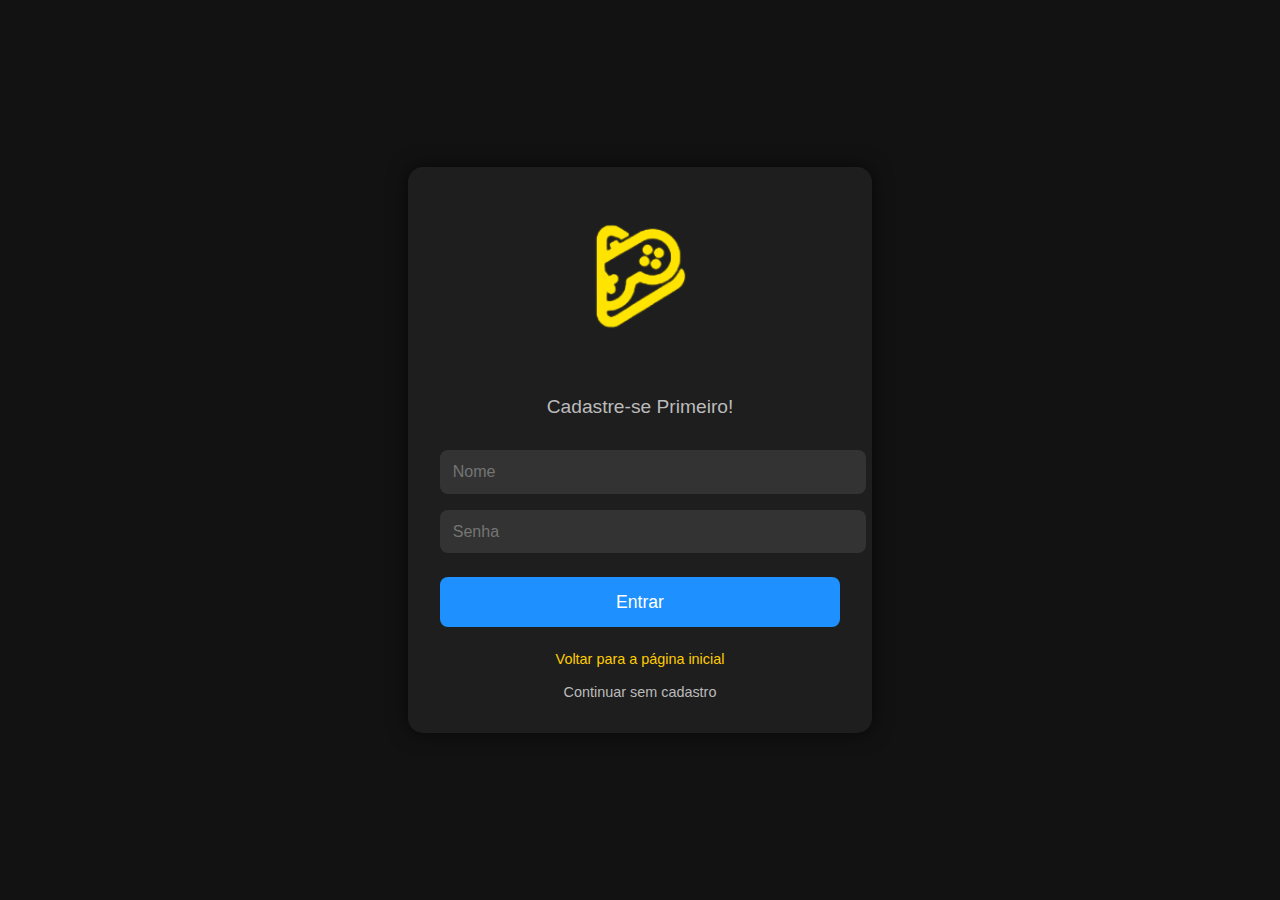
<file: index.html>
<!DOCTYPE html>
<html lang="en">
<head>
    <meta charset="UTF-8">
    <meta name="viewport" content="width=device-width, initial-scale=1.0">
    <title>PlayField - Cadastro</title>
    <style>
        body {
            margin: 0;
            font-family: 'Arial', sans-serif;
            background-color: #121212;
            color: #fff;
            display: flex;
            justify-content: center;
            align-items: center;
            height: 100vh;
        }
        .container {
            text-align: center;
            background-color: #1e1e1e;
            padding: 2rem;
            border-radius: 15px;
            box-shadow: 0 0 20px rgba(0, 0, 0, 0.6);
            width: 90%;
            max-width: 400px;
            transition: all 0.3s ease;
        }
        .container:hover {
            box-shadow: 0 0 25px rgba(255, 204, 0, 0.8);
        }
        .container img {
            width: 150px; 
            margin-bottom: 1.5rem;
        }
        .container p {
            font-size: 1.2rem;
            margin-bottom: 1.5rem;
            color: #bbb;
        }
        .container input {
            width: 100%;
            padding: 0.8rem;
            margin: 0.5rem 0;
            border: none;
            border-radius: 8px;
            font-size: 1rem;
            background-color: #333;
            color: #fff;
            transition: all 0.3s ease;
        }
        .container input:focus {
            outline: none;
            border: 2px solid #ffcc00;
            background-color: #444;
        }
        .container button {
            width: 100%;
            padding: 0.9rem;
            margin-top: 1rem;
            background-color: #1e90ff;
            color: #fff;
            border: none;
            border-radius: 8px;
            font-size: 1.1rem;
            cursor: pointer;
            transition: all 0.3s ease;
        }
        .container button:hover {
            background-color: #1c86e6;
            transform: scale(1.05);
        }
        .container button:active {
            transform: scale(0.98);
        }
        .back-link {
            margin-top: 1.5rem;
            display: inline-block;
            color: #ffcc00;
            text-decoration: none;
            font-size: 0.9rem;
            transition: all 0.3s ease;
        }
        .back-link:hover {
            text-decoration: underline;
            color: #e5a800;
        }
        .continue-link {
            margin-top: 1rem;
            display: inline-block;
            color: #bbb;
            font-size: 0.9rem;
            text-decoration: none;
            transition: all 0.3s ease;
        }
        .continue-link:hover {
            color: #ffcc00;
            text-decoration: underline;
        }
    </style>
</head>
<body>
    <div class="container">
        <img src="logo.png" alt="Logo PlayField"> 
        <p>Cadastre-se Primeiro!</p>
        <input type="text" id="name" placeholder="Nome" required>
        <input type="password" id="password" placeholder="Senha" required>
        <button id="register">Entrar</button>
        <a href="index.html" class="back-link">Voltar para a página inicial</a>
        <br>
        <a href="catalogo-de-jogos.html" class="continue-link">Continuar sem cadastro</a>
    </div>

    <script>
        document.getElementById('register').addEventListener('click', () => {
            const name = document.getElementById('name').value.trim();
            const password = document.getElementById('password').value.trim();

            if (!name || !password) {
                alert('Por favor, preencha todos os campos.');
                return;
            }

            localStorage.setItem('playfieldUserName', name);
            localStorage.setItem('playfieldUserPassword', password);

            alert('Cadastro realizado com sucesso!');
            window.location.href = 'catalogo-de-jogos.html';
        });
    </script>
</body>
</html>
</file>
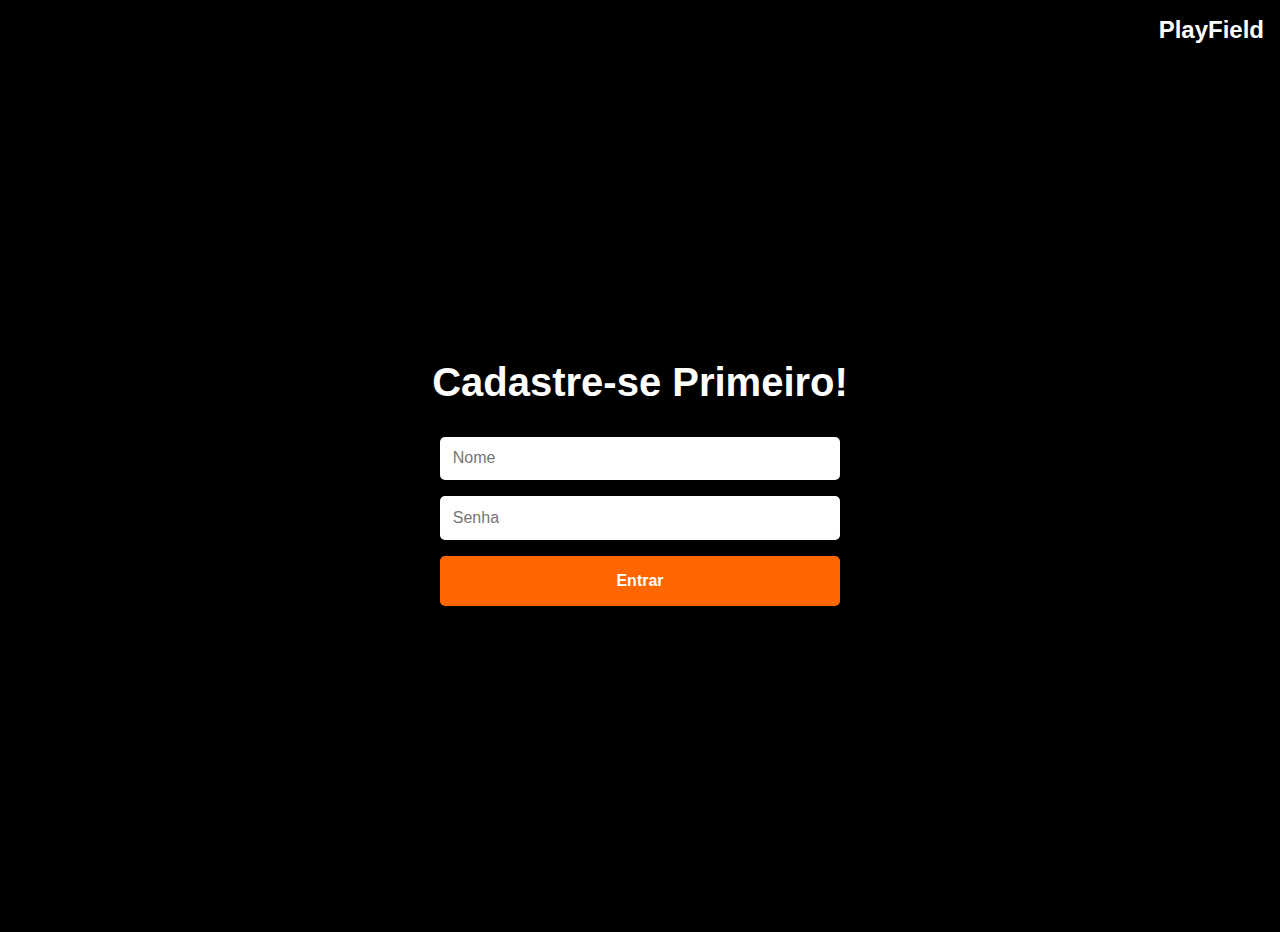
<file: cadastro.html>
<!DOCTYPE html>
<html lang="en">
<head>
    <meta charset="UTF-8">
    <meta name="viewport" content="width=device-width, initial-scale=1.0">
    <title>PlayField - Cadastro</title>
    <style>
        body {
            margin: 0;
            font-family: Arial, sans-serif;
            background-color: #000;
            color: #fff;
            display: flex;
            flex-direction: column;
            justify-content: center;
            align-items: center;
            height: 100vh;
            padding: 1rem;
        }
        .header {
            position: absolute;
            top: 1rem;
            right: 1rem;
            font-size: 1.5rem;
            font-weight: bold;
        }
        h2 {
            font-size: 2.5rem;
            margin-bottom: 2rem;
        }
        form {
            display: flex;
            flex-direction: column;
            gap: 1rem;
            width: 100%;
            max-width: 400px;
        }
        input {
            padding: 0.8rem;
            font-size: 1rem;
            border: none;
            border-radius: 5px;
        }
        button {
            padding: 1rem;
            font-size: 1rem;
            font-weight: bold;
            color: #fff;
            background-color: #ff6600;
            border: none;
            border-radius: 5px;
            cursor: pointer;
            transition: background-color 0.3s;
        }
        button:hover {
            background-color: #ffa500;
        }
    </style>
</head>
<body>
    <div class="header">PlayField</div>
    <h2>Cadastre-se Primeiro!</h2>
    <form id="registerForm">
        <input type="text" id="name" placeholder="Nome" required>
        <input type="password" id="password" placeholder="Senha" required>
        <button type="submit">Entrar</button>
    </form>

    <script>
        const form = document.getElementById('registerForm');

        form.addEventListener('submit', (e) => {
            e.preventDefault();
            const name = document.getElementById('name').value;
            const password = document.getElementById('password').value;

            // Salvando dados localmente
            localStorage.setItem('playfieldUserName', name);
            localStorage.setItem('playfieldUserPassword', password);

            // Redirecionar para o catálogo
            window.location.href = "catalogo.html";
        });
    </script>
</body>
</html>
</file>
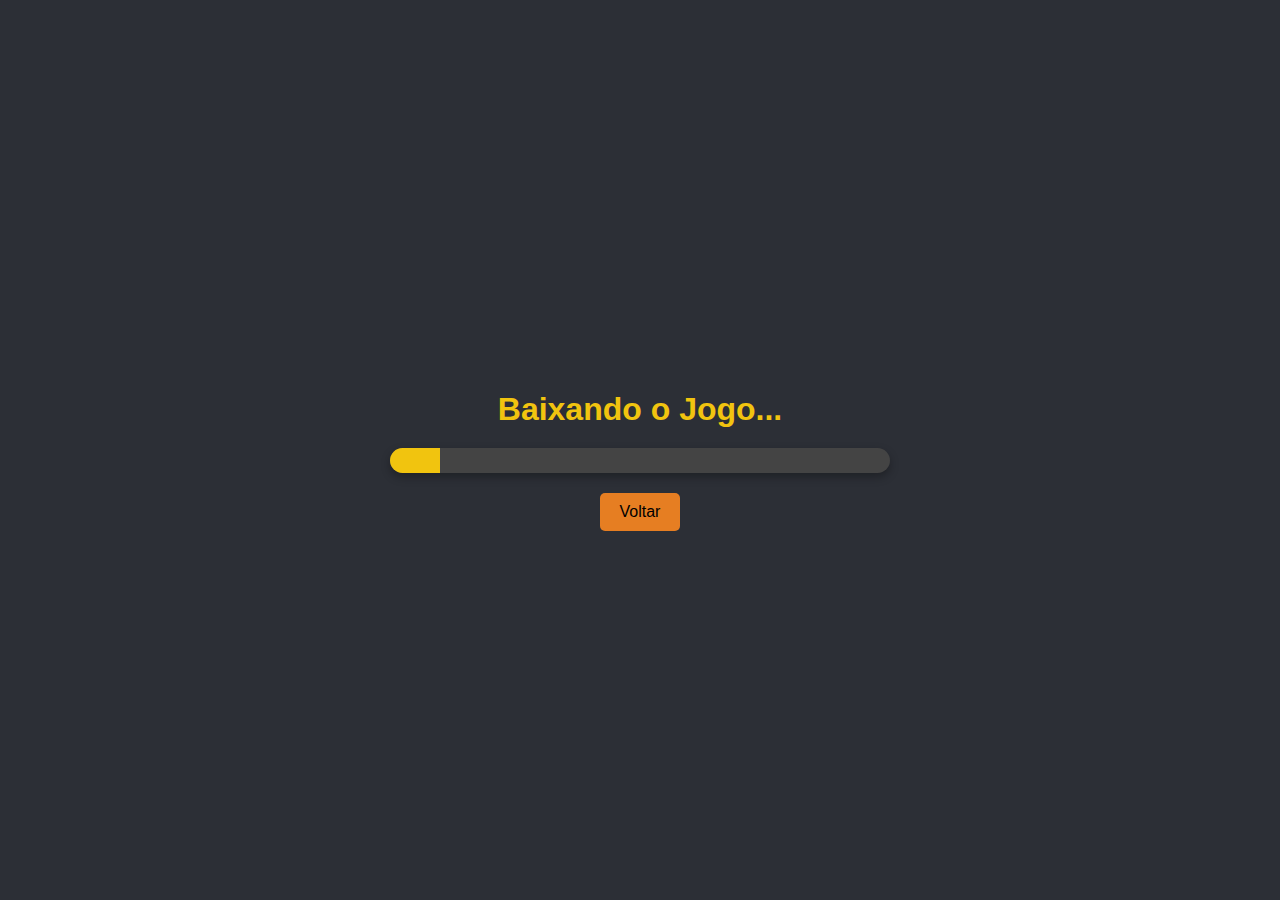
<file: download.html>
<!DOCTYPE html>
<html lang="en">
<head>
    <meta charset="UTF-8">
    <meta name="viewport" content="width=device-width, initial-scale=1.0">
    <title>Download - PlayField</title>
    <style>
        /* Estilos Gerais */
        body {
            margin: 0;
            font-family: 'Arial', sans-serif;
            background-color: #2C2F36;
            color: #fff;
            display: flex;
            flex-direction: column;
            justify-content: center;
            align-items: center;
            height: 100vh;
        }

        h1 {
            margin-bottom: 20px;
            color: #f1c40f;
        }

        /* Barra de Progresso */
        .progress-container {
            width: 80%;
            max-width: 500px;
            background-color: #444;
            border-radius: 25px;
            overflow: hidden;
            box-shadow: 0 4px 10px rgba(0, 0, 0, 0.3);
        }

        .progress-bar {
            height: 25px;
            width: 0;
            background-color: #f1c40f;
            transition: width 0.5s ease-in-out;
        }

        /* Botão de Voltar */
        .back-button {
            margin-top: 20px;
            padding: 10px 20px;
            background-color: #e67e22;
            color: #000;
            border: none;
            border-radius: 5px;
            cursor: pointer;
            font-size: 1rem;
            transition: background-color 0.3s ease;
        }

        .back-button:hover {
            background-color: #d35400;
        }
    </style>
</head>
<body>
    <h1>Baixando o Jogo...</h1>
    <div class="progress-container">
        <div class="progress-bar" id="progress-bar"></div>
    </div>
    <button class="back-button" onclick="goBack()">Voltar</button>

    <script>
        const progressBar = document.getElementById('progress-bar');
        let progress = 0;

        // Simula o progresso do download
        function simulateDownload() {
            if (progress < 100) {
                progress += 5; // Aumenta o progresso em 5%
                progressBar.style.width = progress + '%';
                setTimeout(simulateDownload, 500); // Atualiza a cada 500ms
            } else {
                alert('Download concluído!');
            }
        }

        // Redireciona para a página anterior
        function goBack() {
            window.history.back();
        }

        // Inicia o progresso ao carregar a página
        window.onload = simulateDownload;
    </script>
</body>
</html>
</file>
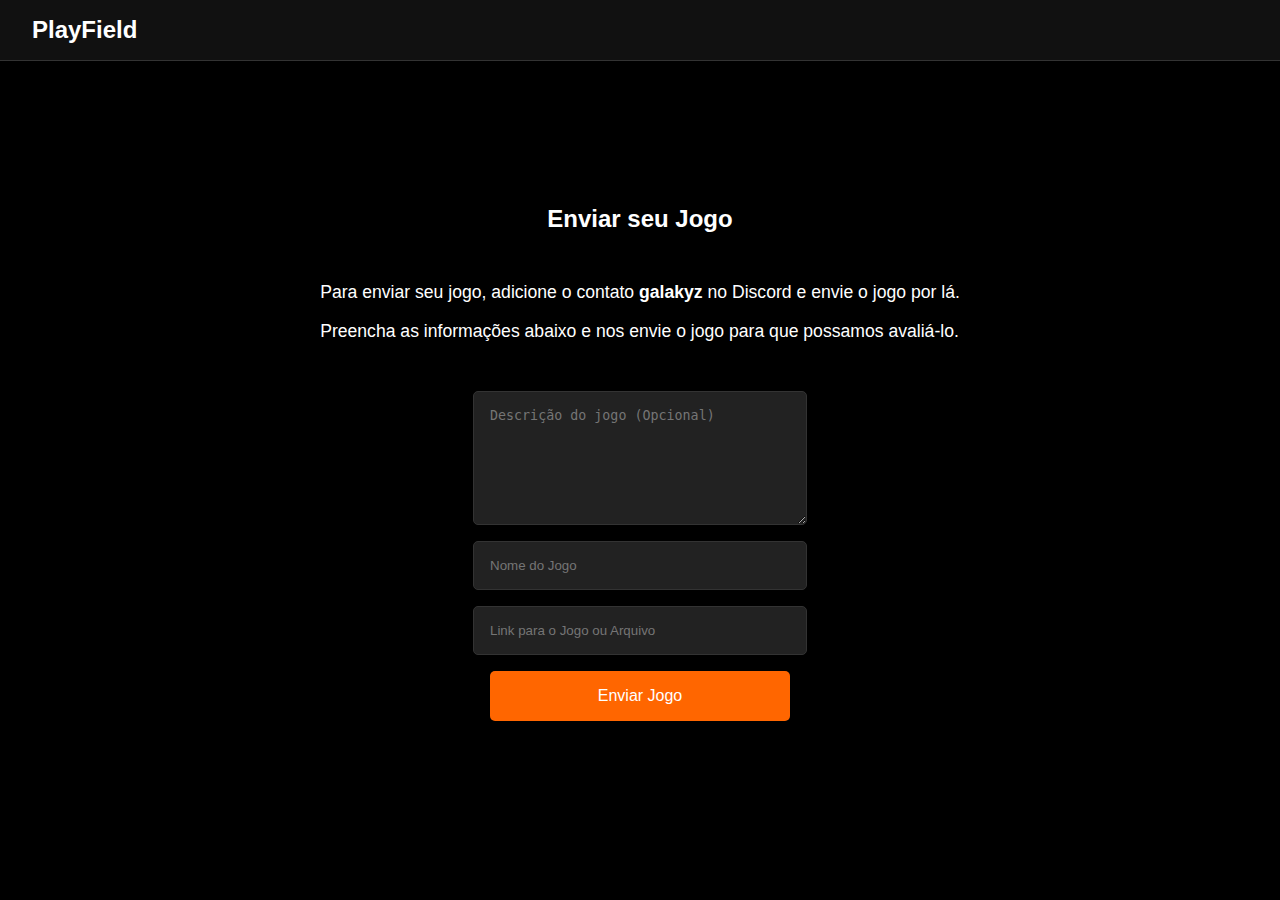
<file: enviar-jogo.html>
<!DOCTYPE html>
<html lang="en">
<head>
    <meta charset="UTF-8">
    <meta name="viewport" content="width=device-width, initial-scale=1.0">
    <title>PlayField - Enviar Jogo</title>
    <style>
        body {
            margin: 0;
            font-family: Arial, sans-serif;
            background-color: #000;
            color: #fff;
        }
        .header {
            display: flex;
            justify-content: space-between;
            align-items: center;
            padding: 1rem 2rem;
            background-color: #111;
            border-bottom: 1px solid #333;
        }
        .header h1 {
            margin: 0;
            font-size: 1.5rem;
        }
        .form-container {
            display: flex;
            flex-direction: column;
            justify-content: center;
            align-items: center;
            height: 80vh;
            padding: 2rem;
        }
        .form-container h2 {
            margin-bottom: 2rem;
        }
        .form-container textarea {
            width: 300px;
            padding: 1rem;
            margin-bottom: 1rem;
            border-radius: 5px;
            border: 1px solid #333;
            background-color: #222;
            color: #fff;
            min-height: 100px;
        }
        .form-container input {
            width: 300px;
            padding: 1rem;
            margin-bottom: 1rem;
            border-radius: 5px;
            border: 1px solid #333;
            background-color: #222;
            color: #fff;
        }
        .form-container button {
            width: 300px;
            padding: 1rem;
            background-color: #ff6600;
            border: none;
            border-radius: 5px;
            color: white;
            font-size: 1rem;
            cursor: pointer;
        }
        .form-container button:hover {
            background-color: #e65c00;
        }
        .instructions {
            margin-bottom: 2rem;
            font-size: 1.1rem;
        }
    </style>
</head>
<body>
    <div class="header">
        <h1>PlayField</h1>
    </div>

    <div class="form-container">
        <h2>Enviar seu Jogo</h2>
        <div class="instructions">
            <p>Para enviar seu jogo, adicione o contato <strong>galakyz</strong> no Discord e envie o jogo por lá.</p>
            <p>Preencha as informações abaixo e nos envie o jogo para que possamos avaliá-lo.</p>
        </div>

        <textarea id="gameDescription" placeholder="Descrição do jogo (Opcional)"></textarea>
        <input type="text" id="gameName" placeholder="Nome do Jogo" required>
        <input type="text" id="gameLink" placeholder="Link para o Jogo ou Arquivo" required>
        <button id="submitGame">Enviar Jogo</button>
    </div>

    <script>
        const gameDescription = document.getElementById('gameDescription');
        const gameName = document.getElementById('gameName');
        const gameLink = document.getElementById('gameLink');
        const submitGame = document.getElementById('submitGame');

        submitGame.addEventListener('click', () => {
            const description = gameDescription.value.trim();
            const name = gameName.value.trim();
            const link = gameLink.value.trim();

            if (name && link) {
                // Aqui você pode adicionar a lógica para enviar os dados para um servidor ou processar
                // os dados de forma local. Vamos apenas mostrar um alerta por enquanto.

                alert("Jogo enviado com sucesso! Aguarde nossa análise.");

                // Limpar o formulário após envio
                gameDescription.value = '';
                gameName.value = '';
                gameLink.value = '';
            } else {
                alert("Por favor, preencha todos os campos obrigatórios.");
            }
        });
    </script>
</body>
</html>
</file>
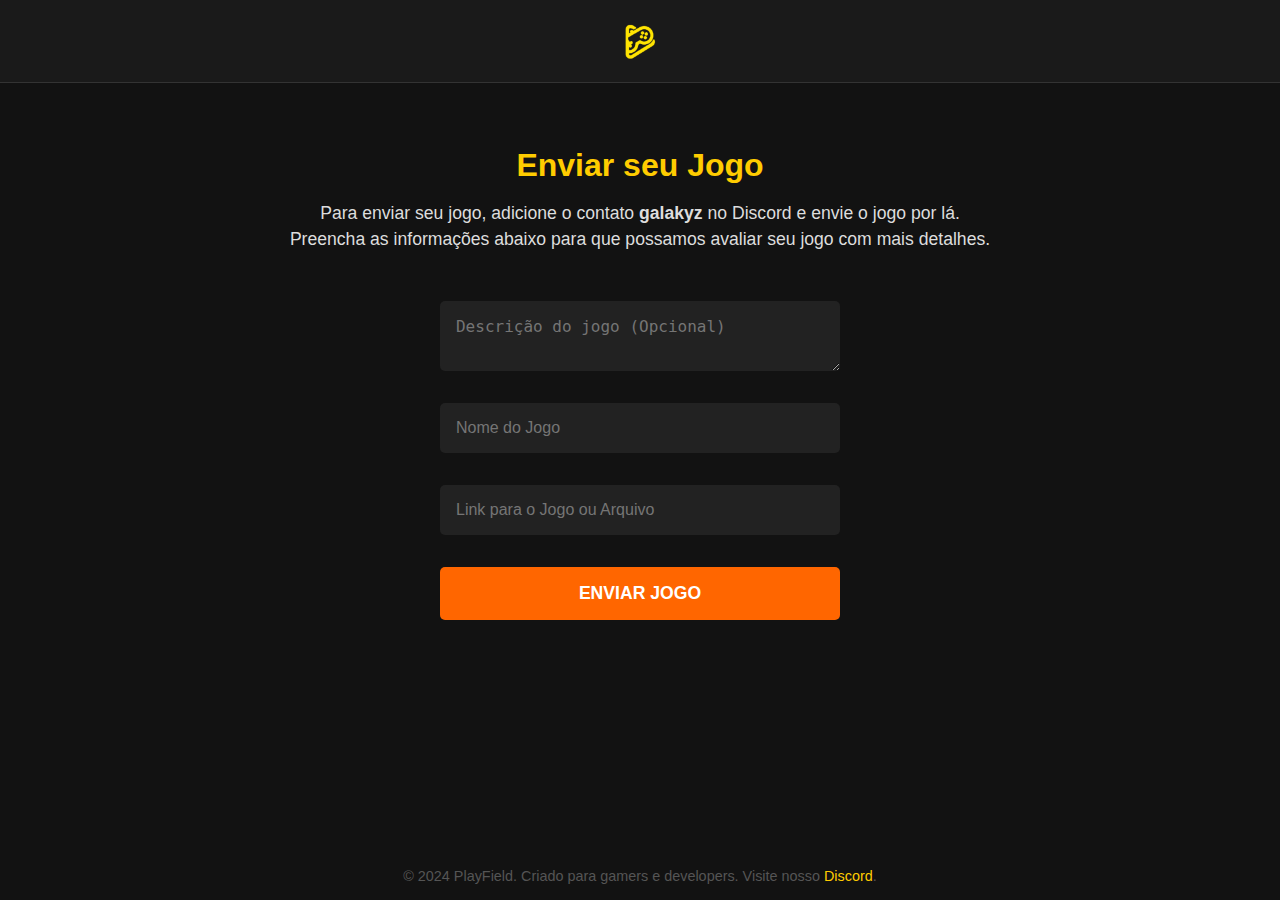
<file: formulario.html>
<!DOCTYPE html>
<html lang="en">
<head>
    <meta charset="UTF-8">
    <meta name="viewport" content="width=device-width, initial-scale=1.0">
    <title>PlayField - Enviar Jogo</title>
    <style>
        * {
            margin: 0;
            padding: 0;
            box-sizing: border-box;
        }

        body {
            font-family: 'Arial', sans-serif;
            background-color: #121212;
            color: #fff;
            display: flex;
            flex-direction: column;
            align-items: center;
            min-height: 100vh;
        }

        .header {
            width: 100%;
            padding: 1rem 2rem;
            background-color: #1a1a1a;
            display: flex;
            justify-content: center;
            align-items: center;
            border-bottom: 1px solid #333;
        }

        .header img {
            height: 50px;
            animation: fadeInDown 1.5s ease-out;
        }

        @keyframes fadeInDown {
            0% {
                transform: translateY(-20px);
                opacity: 0;
            }
            100% {
                transform: translateY(0);
                opacity: 1;
            }
        }

        .form-container {
            display: flex;
            flex-direction: column;
            align-items: center;
            justify-content: center;
            text-align: center;
            padding: 2rem;
            margin-top: 2rem;
            animation: fadeIn 2s ease-out;
        }

        @keyframes fadeIn {
            0% {
                opacity: 0;
                transform: scale(0.9);
            }
            100% {
                opacity: 1;
                transform: scale(1);
            }
        }

        .form-container h2 {
            font-size: 2rem;
            margin-bottom: 1rem;
            color: #ffcc00;
        }

        .instructions {
            margin-bottom: 2rem;
            font-size: 1.1rem;
            line-height: 1.5;
            color: #ddd;
            text-align: center;
        }

        textarea, input {
            width: 100%;
            max-width: 400px;
            padding: 1rem;
            margin: 1rem 0;
            border-radius: 5px;
            border: none;
            background-color: #222;
            color: #fff;
            font-size: 1rem;
            outline: none;
            transition: transform 0.3s, box-shadow 0.3s;
        }

        textarea:focus, input:focus {
            transform: scale(1.05);
            box-shadow: 0 0 10px #ffcc00;
        }

        button {
            width: 100%;
            max-width: 400px;
            padding: 1rem;
            margin-top: 1rem;
            border: none;
            border-radius: 5px;
            background-color: #ff6600;
            color: #fff;
            font-size: 1.1rem;
            font-weight: bold;
            text-transform: uppercase;
            cursor: pointer;
            transition: background-color 0.3s, transform 0.3s;
        }

        button:hover {
            background-color: #e65c00;
            transform: scale(1.05);
        }

        button:active {
            transform: scale(0.98);
        }

        footer {
            margin-top: auto;
            padding: 1rem;
            font-size: 0.9rem;
            text-align: center;
            color: #555;
        }

        footer a {
            color: #ffcc00;
            text-decoration: none;
        }

        footer a:hover {
            text-decoration: underline;
        }
    </style>
</head>
<body>
    <div class="header">
        <img src="logo.png" alt="Logo PlayField">
    </div>

    <div class="form-container">
        <h2>Enviar seu Jogo</h2>
        <div class="instructions">
            <p>Para enviar seu jogo, adicione o contato <strong>galakyz</strong> no Discord e envie o jogo por lá.</p>
            <p>Preencha as informações abaixo para que possamos avaliar seu jogo com mais detalhes.</p>
        </div>

        <textarea id="gameDescription" placeholder="Descrição do jogo (Opcional)"></textarea>
        <input type="text" id="gameName" placeholder="Nome do Jogo" required>
        <input type="text" id="gameLink" placeholder="Link para o Jogo ou Arquivo" required>
        <button id="submitGame">Enviar Jogo</button>
    </div>

    <footer>
        <p>&copy; 2024 PlayField. Criado para gamers e developers. Visite nosso <a href="#">Discord</a>.</p>
    </footer>

    <script>
        const gameDescription = document.getElementById('gameDescription');
        const gameName = document.getElementById('gameName');
        const gameLink = document.getElementById('gameLink');
        const submitGame = document.getElementById('submitGame');

        submitGame.addEventListener('click', () => {
            const description = gameDescription.value.trim();
            const name = gameName.value.trim();
            const link = gameLink.value.trim();

            if (name && link) {
                alert("Jogo enviado com sucesso! Aguarde nossa análise.");
                gameDescription.value = '';
                gameName.value = '';
                gameLink.value = '';
            } else {
                alert("Por favor, preencha todos os campos obrigatórios.");
            }
        });
    </script>
</body>
</html>
</file>
